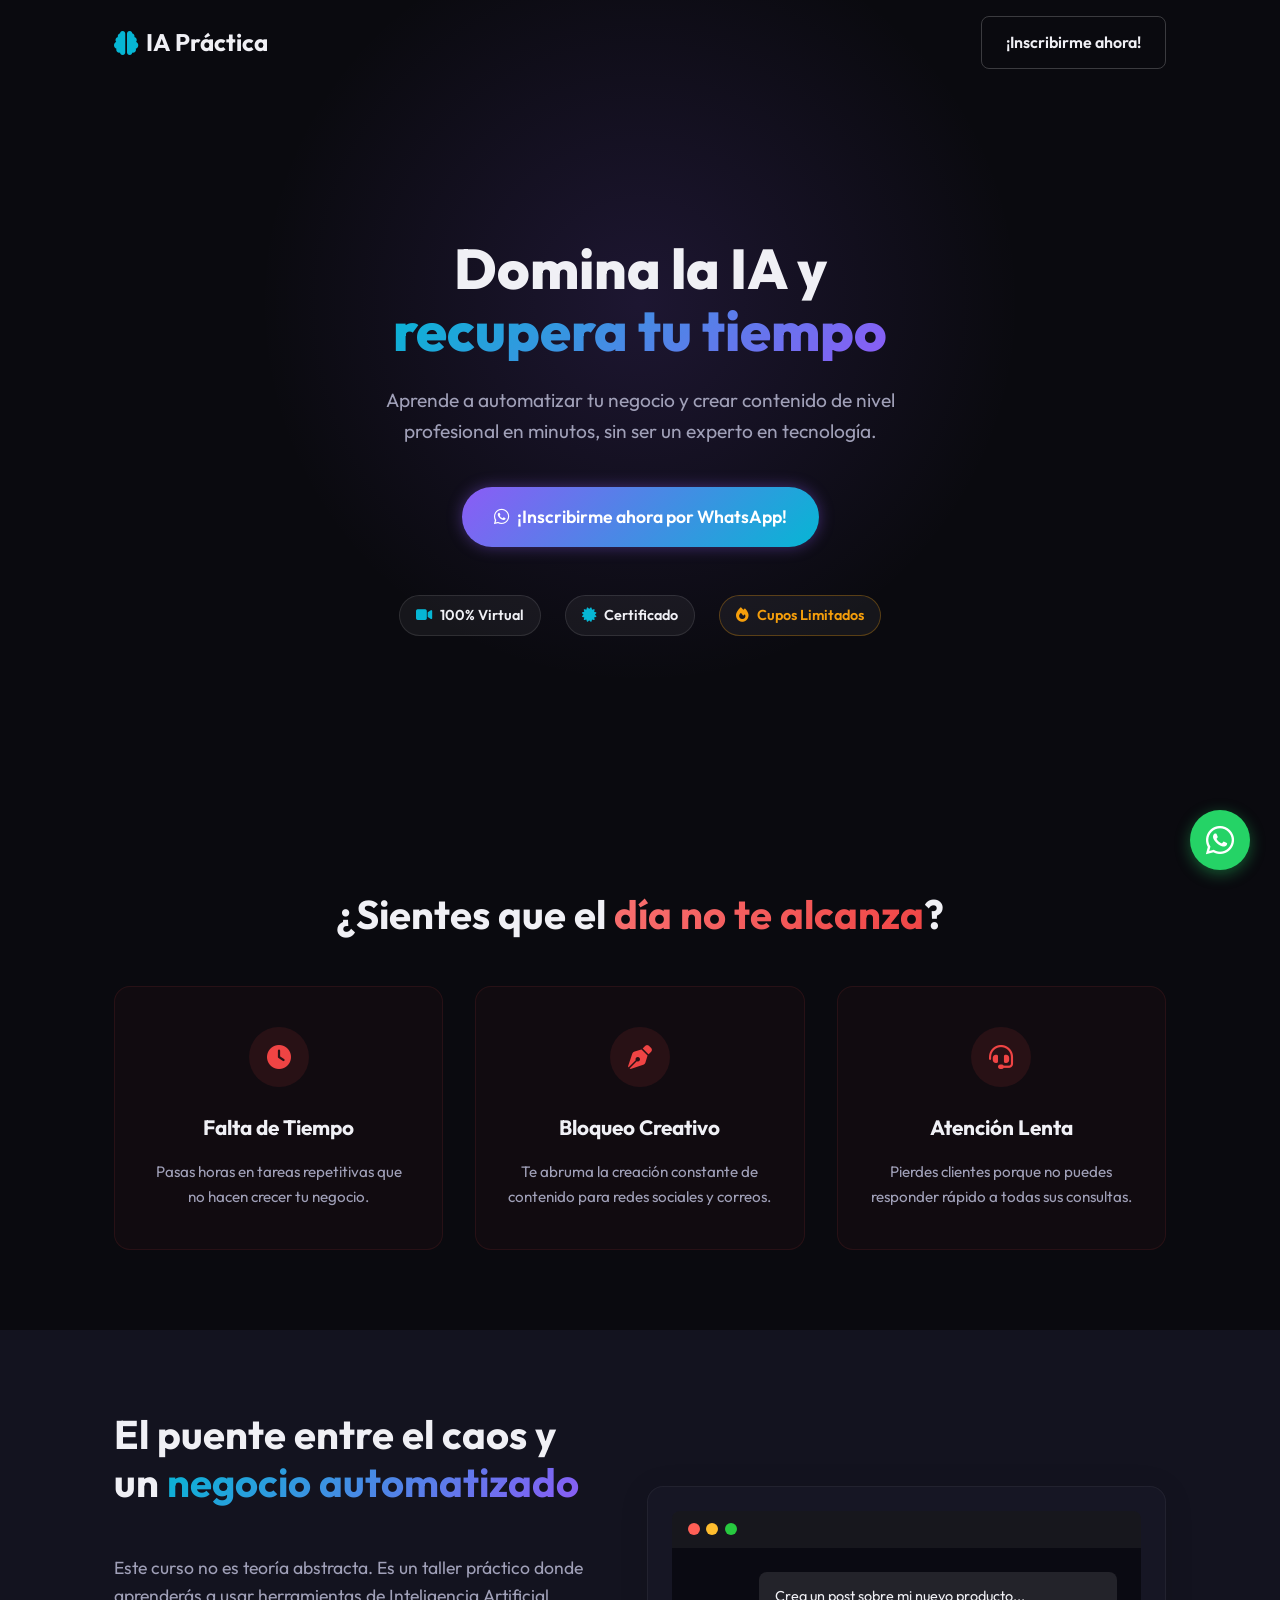
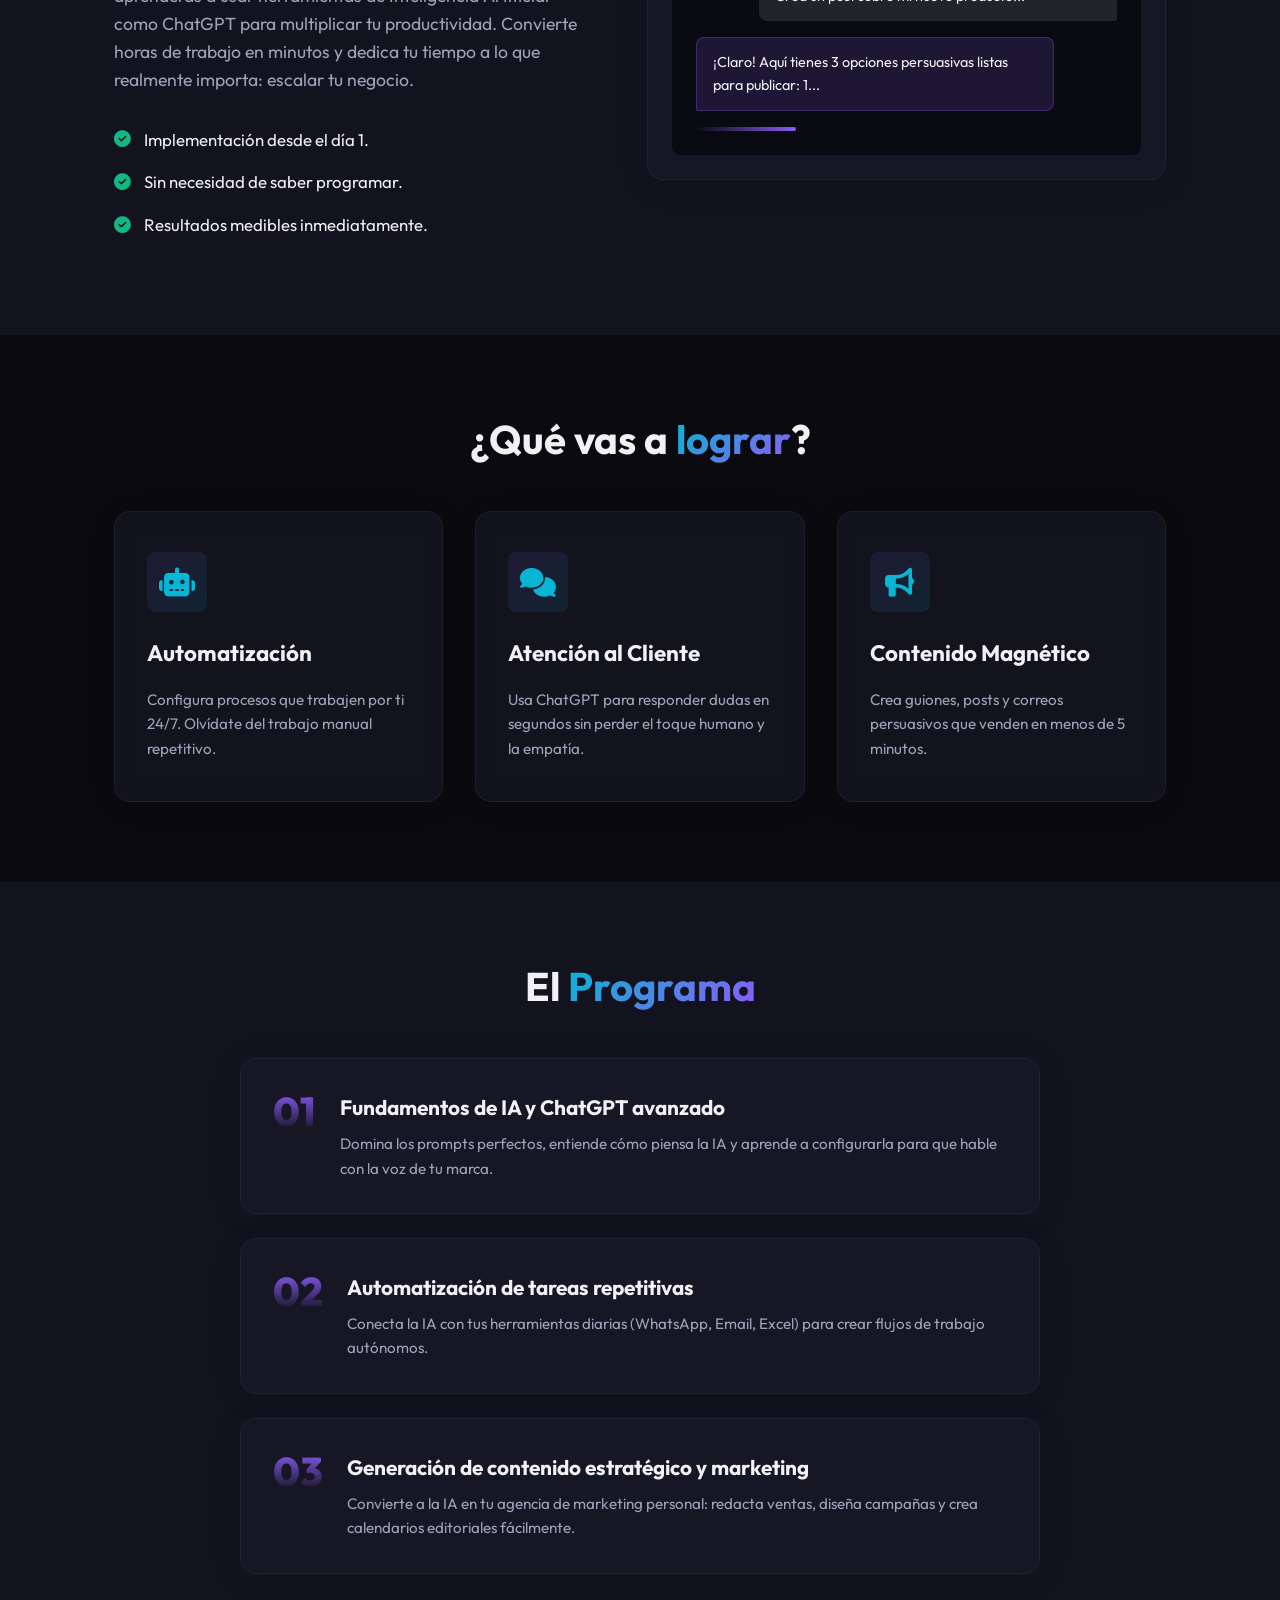
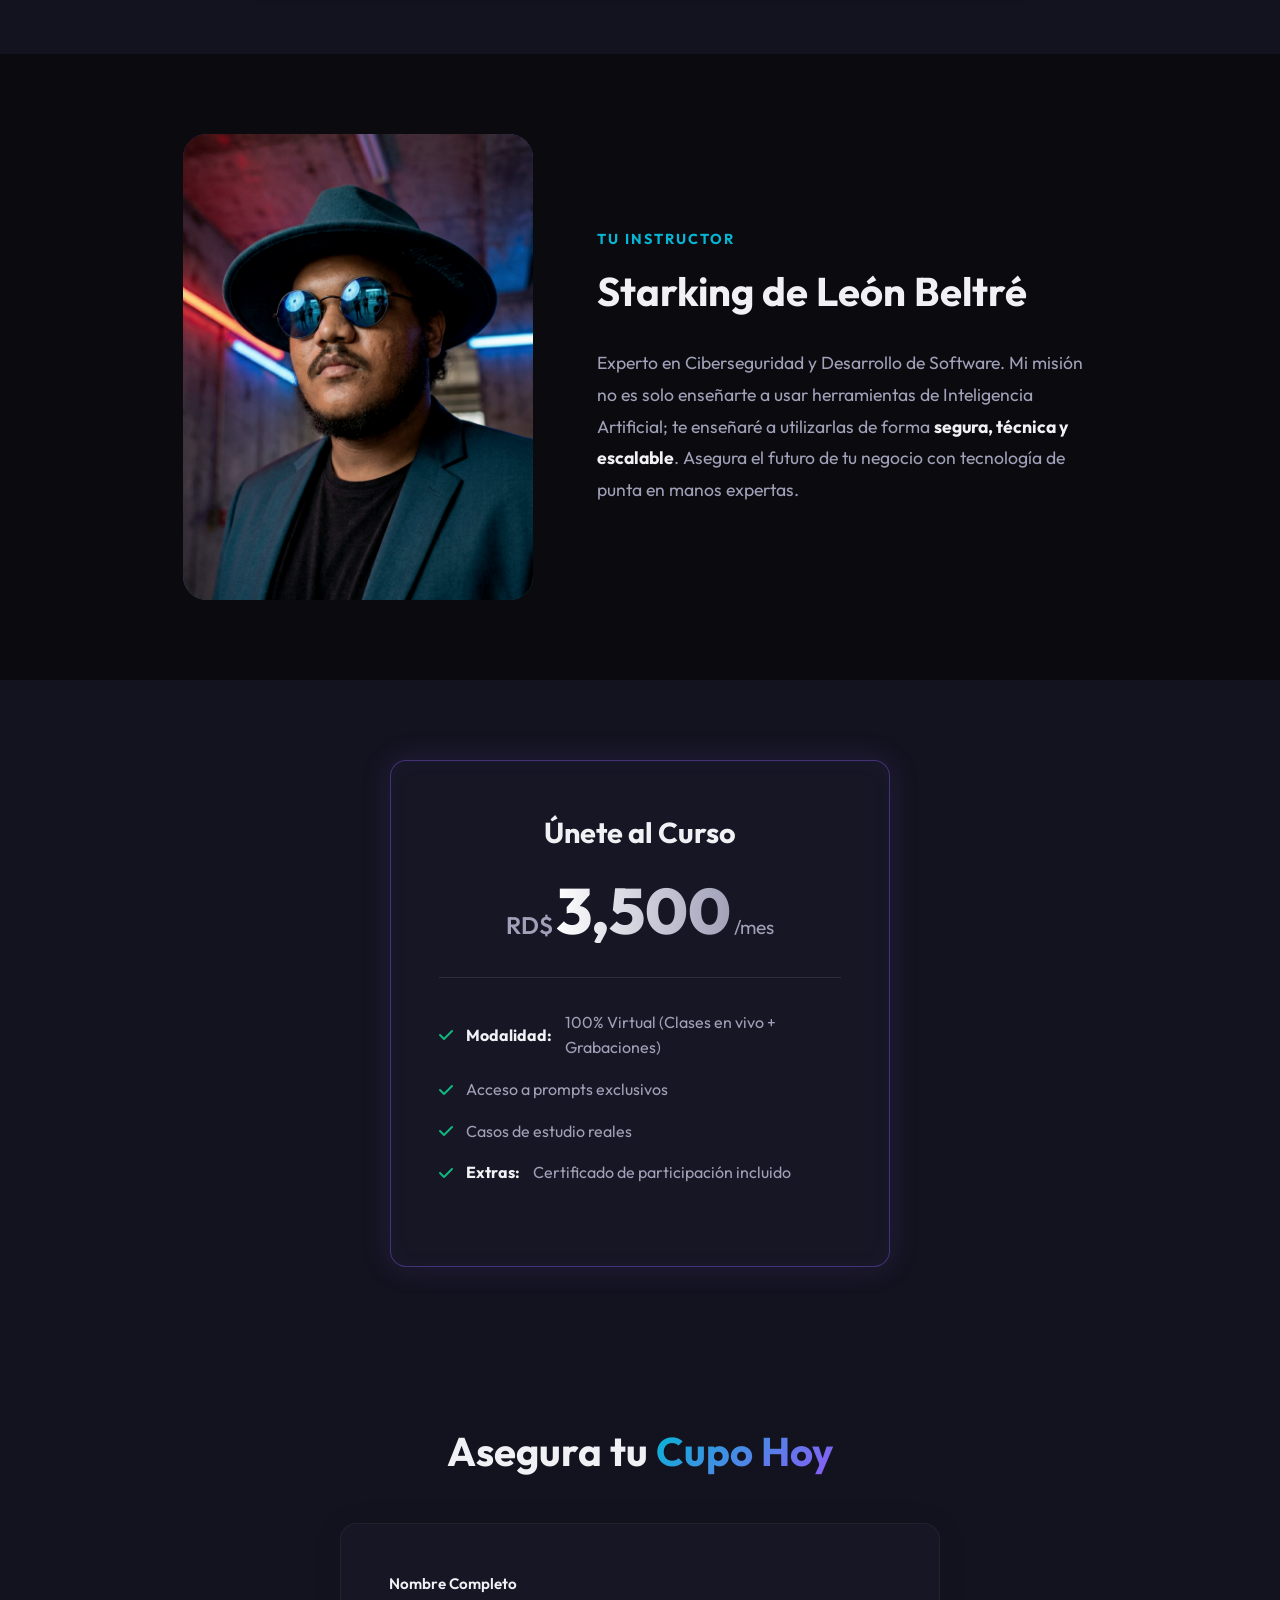
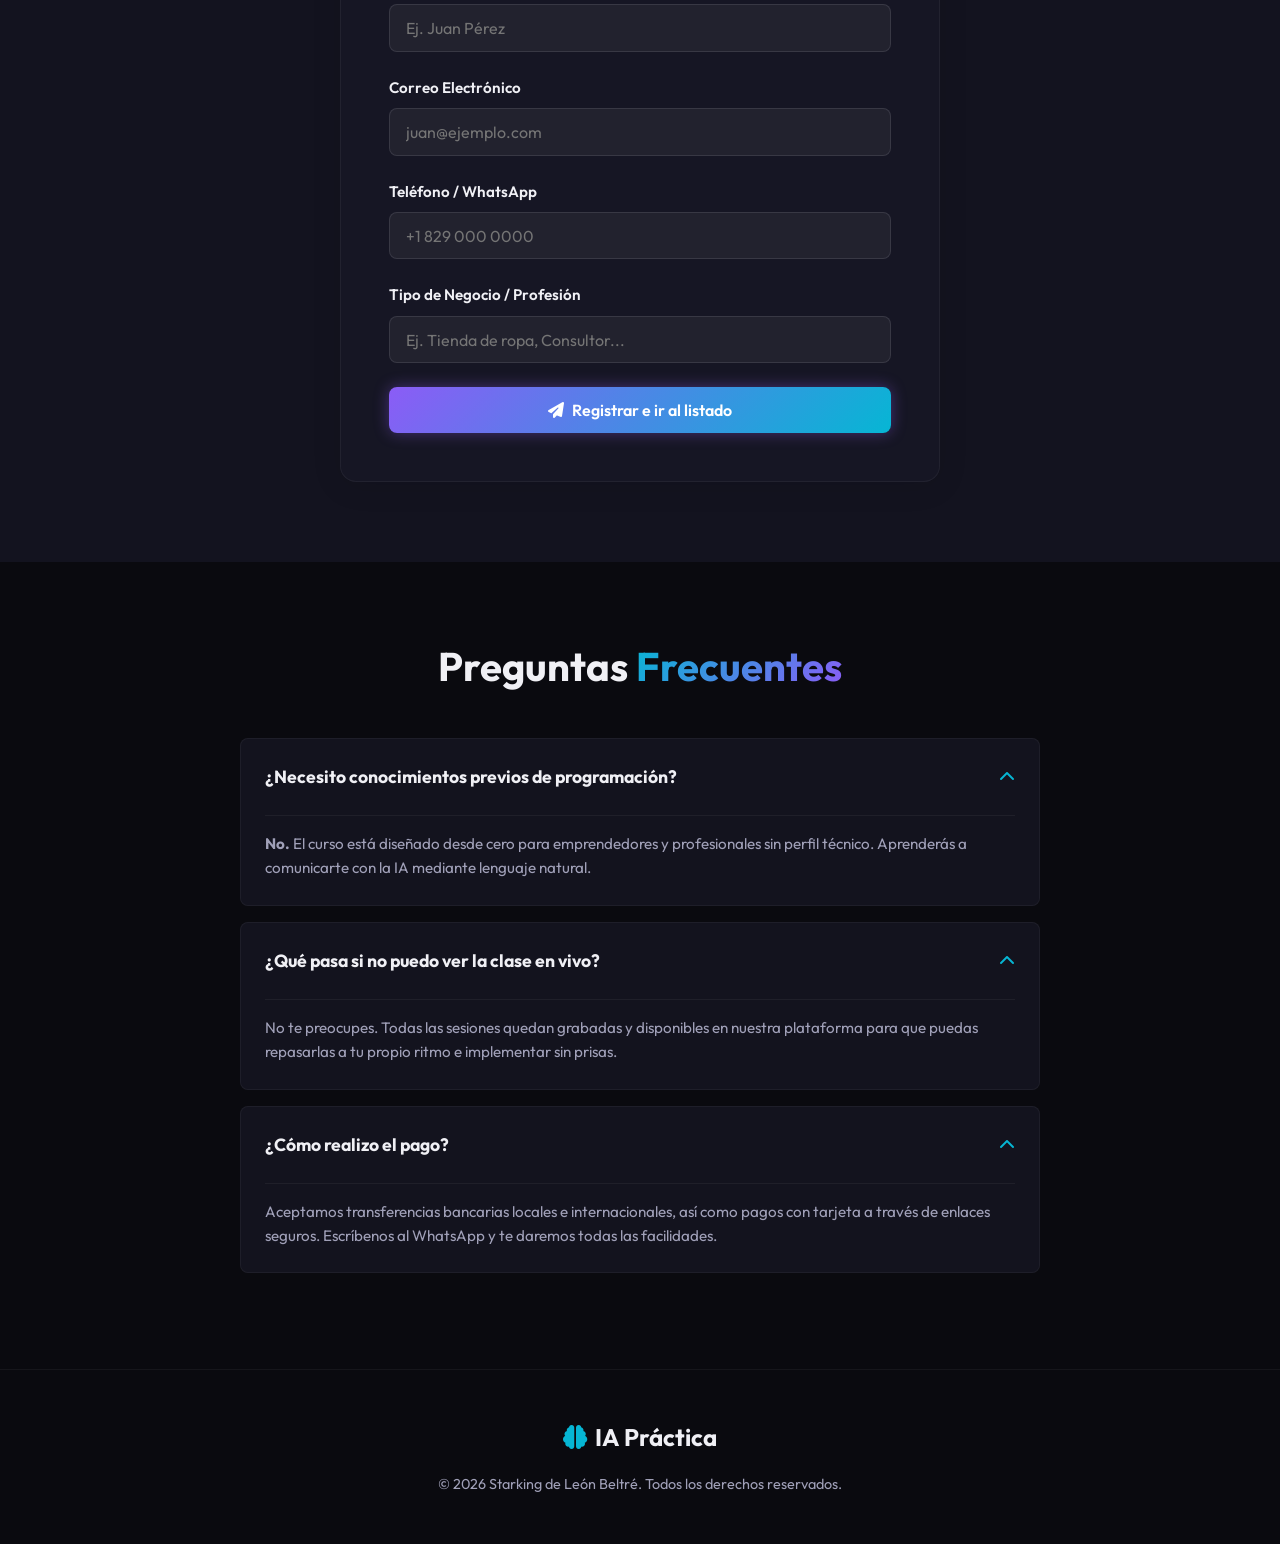
<file: index.html>
<!DOCTYPE html>
<html lang="es">

<head>
    <meta charset="UTF-8">
    <meta name="viewport" content="width=device-width, initial-scale=1.0">
    <title>IA Práctica para Negocios y Productividad</title>
    <meta name="description"
        content="Aprende a automatizar tu negocio y crear contenido de nivel profesional en minutos, sin ser un experto en tecnología.">
    <!-- Google Fonts: Outfit -->
    <link rel="preconnect" href="https://fonts.googleapis.com">
    <link rel="preconnect" href="https://fonts.gstatic.com" crossorigin>
    <link href="https://fonts.googleapis.com/css2?family=Outfit:wght@300;400;600;700;800&display=swap" rel="stylesheet">
    <!-- Font Awesome for Icons -->
    <link rel="stylesheet" href="https://cdnjs.cloudflare.com/ajax/libs/font-awesome/6.4.0/css/all.min.css">
    <!-- Custom CSS -->
    <link rel="stylesheet" href="style.css">
</head>

<body>

    <!-- Navigation -->
    <nav class="navbar">
        <div class="container nav-container">
            <div class="logo">
                <i class="fa-solid fa-brain"></i>
                <span>IA Práctica</span>
            </div>
            <a href="#pricing" class="btn btn-outline">¡Inscribirme ahora!</a>
        </div>
    </nav>

    <!-- Hero Section -->
    <section class="hero" id="home">
        <div class="hero-bg-glow"></div>
        <div class="container hero-container reveal">
            <h1 class="hero-title">
                Domina la IA y <span class="gradient-text">recupera tu tiempo</span>
            </h1>
            <p class="hero-subtitle">
                Aprende a automatizar tu negocio y crear contenido de nivel profesional en minutos, sin ser un experto
                en tecnología.
            </p>
            <div class="hero-cta">
                <a href="https://wa.me/8094909664" target="_blank" class="btn btn-primary btn-large glow-effect">
                    <i class="fa-brands fa-whatsapp"></i> ¡Inscribirme ahora por WhatsApp!
                </a>
            </div>
            <div class="hero-badges">
                <span class="badge"><i class="fa-solid fa-video"></i> 100% Virtual</span>
                <span class="badge"><i class="fa-solid fa-certificate"></i> Certificado</span>
                <span class="badge warning-badge"><i class="fa-solid fa-fire"></i> Cupos Limitados</span>
            </div>
        </div>
    </section>

    <!-- Problem Section -->
    <section class="problem section" id="problem">
        <div class="container">
            <h2 class="section-title reveal">¿Sientes que el <span class="gradient-text-red">día no te alcanza</span>?
            </h2>
            <div class="problem-grid">
                <div class="problem-card reveal">
                    <div class="icon-wrapper error-icon"><i class="fa-solid fa-clock"></i></div>
                    <h3>Falta de Tiempo</h3>
                    <p>Pasas horas en tareas repetitivas que no hacen crecer tu negocio.</p>
                </div>
                <div class="problem-card reveal">
                    <div class="icon-wrapper error-icon"><i class="fa-solid fa-pen-nib"></i></div>
                    <h3>Bloqueo Creativo</h3>
                    <p>Te abruma la creación constante de contenido para redes sociales y correos.</p>
                </div>
                <div class="problem-card reveal">
                    <div class="icon-wrapper error-icon"><i class="fa-solid fa-headset"></i></div>
                    <h3>Atención Lenta</h3>
                    <p>Pierdes clientes porque no puedes responder rápido a todas sus consultas.</p>
                </div>
            </div>
        </div>
    </section>

    <!-- Solution Section -->
    <section class="solution section bg-alt" id="solution">
        <div class="container solution-container reveal">
            <div class="solution-text">
                <h2 class="section-title text-left">El puente entre el caos y un <span class="gradient-text">negocio
                        automatizado</span></h2>
                <p class="solution-desc">
                    Este curso no es teoría abstracta. Es un taller práctico donde aprenderás a usar herramientas de
                    Inteligencia Artificial como ChatGPT para multiplicar tu productividad. Convierte horas de trabajo
                    en minutos y dedica tu tiempo a lo que realmente importa: escalar tu negocio.
                </p>
                <ul class="solution-list">
                    <li><i class="fa-solid fa-check-circle text-success"></i> Implementación desde el día 1.</li>
                    <li><i class="fa-solid fa-check-circle text-success"></i> Sin necesidad de saber programar.</li>
                    <li><i class="fa-solid fa-check-circle text-success"></i> Resultados medibles inmediatamente.</li>
                </ul>
            </div>
            <div class="solution-image-placeholder glass-panel">
                <div class="fake-ui">
                    <div class="ui-header"><span class="dot red"></span><span class="dot yellow"></span><span
                            class="dot green"></span></div>
                    <div class="ui-body">
                        <div class="chat-msg user">Crea un post sobre mi nuevo producto...</div>
                        <div class="chat-msg ai">¡Claro! Aquí tienes 3 opciones persuasivas listas para publicar: 1...
                        </div>
                        <div class="loading-bar"></div>
                    </div>
                </div>
            </div>
        </div>
    </section>

    <!-- Benefits Section -->
    <section class="benefits section" id="benefits">
        <div class="container">
            <h2 class="section-title reveal">¿Qué vas a <span class="gradient-text">lograr</span>?</h2>
            <div class="benefits-grid">
                <div class="benefit-card reveal glass-panel">
                    <div class="benefit-icon"><i class="fa-solid fa-robot"></i></div>
                    <h3>Automatización</h3>
                    <p>Configura procesos que trabajen por ti 24/7. Olvídate del trabajo manual repetitivo.</p>
                </div>
                <div class="benefit-card reveal glass-panel">
                    <div class="benefit-icon"><i class="fa-solid fa-comments"></i></div>
                    <h3>Atención al Cliente</h3>
                    <p>Usa ChatGPT para responder dudas en segundos sin perder el toque humano y la empatía.</p>
                </div>
                <div class="benefit-card reveal glass-panel">
                    <div class="benefit-icon"><i class="fa-solid fa-bullhorn"></i></div>
                    <h3>Contenido Magnético</h3>
                    <p>Crea guiones, posts y correos persuasivos que venden en menos de 5 minutos.</p>
                </div>
            </div>
        </div>
    </section>

    <!-- Modules Section -->
    <section class="modules section bg-alt" id="temario">
        <div class="container">
            <h2 class="section-title reveal">El <span class="gradient-text">Programa</span></h2>
            <div class="modules-list">
                <!-- Module 1 -->
                <div class="module-item reveal glass-panel">
                    <div class="module-number">01</div>
                    <div class="module-content">
                        <h3>Fundamentos de IA y ChatGPT avanzado</h3>
                        <p>Domina los prompts perfectos, entiende cómo piensa la IA y aprende a configurarla para que
                            hable con la voz de tu marca.</p>
                    </div>
                </div>
                <!-- Module 2 -->
                <div class="module-item reveal glass-panel">
                    <div class="module-number">02</div>
                    <div class="module-content">
                        <h3>Automatización de tareas repetitivas</h3>
                        <p>Conecta la IA con tus herramientas diarias (WhatsApp, Email, Excel) para crear flujos de
                            trabajo autónomos.</p>
                    </div>
                </div>
                <!-- Module 3 -->
                <div class="module-item reveal glass-panel">
                    <div class="module-number">03</div>
                    <div class="module-content">
                        <h3>Generación de contenido estratégico y marketing</h3>
                        <p>Convierte a la IA en tu agencia de marketing personal: redacta ventas, diseña campañas y crea
                            calendarios editoriales fácilmente.</p>
                    </div>
                </div>
            </div>
        </div>
    </section>

    <!-- Instructor Section -->
    <section class="instructor section" id="instructor">
        <div class="container instructor-container reveal">
            <div class="instructor-image">
                <div class="img-wrapper glow-border">
                    <img src="assets/profile.png" alt="Starking de León Beltré">
                </div>
            </div>
            <div class="instructor-info">
                <h3 class="instructor-role">Tu instructor</h3>
                <h2 class="instructor-name">Starking de León Beltré</h2>
                <p class="instructor-bio">
                    Experto en Ciberseguridad y Desarrollo de Software. Mi misión no es solo enseñarte a usar
                    herramientas de Inteligencia Artificial; te enseñaré a utilizarlas de forma <strong>segura, técnica
                        y escalable</strong>. Asegura el futuro de tu negocio con tecnología de punta en manos expertas.
                </p>
            </div>
        </div>
    </section>

    <!-- Pricing Section -->
    <section class="pricing section bg-alt" id="pricing">
        <div class="container">
            <div class="pricing-card reveal glass-panel glow-border-intense">
                <div class="pricing-header">
                    <h2>Únete al Curso</h2>
                    <div class="price-tag">
                        <span class="currency">RD$</span>
                        <span class="amount">3,500</span>
                        <span class="period">/mes</span>
                    </div>
                </div>
                <div class="pricing-features">
                    <ul>
                        <li><i class="fa-solid fa-check text-success"></i> <strong>Modalidad:</strong> 100% Virtual
                            (Clases en vivo + Grabaciones)</li>
                        <li><i class="fa-solid fa-check text-success"></i> Acceso a prompts exclusivos</li>
                        <li><i class="fa-solid fa-check text-success"></i> Casos de estudio reales</li>
                        <li><i class="fa-solid fa-check text-success"></i> <strong>Extras:</strong> Certificado de
                            participación incluido</li>
                    </ul>
                </div>
            </div>
        </div>
    </section>

    <!-- Registration Section -->
    <section class="registration section bg-alt" id="registro">
        <div class="container reveal">
            <h2 class="section-title">Asegura tu <span class="gradient-text">Cupo Hoy</span></h2>
            <div class="registration-container glass-panel">
                <form id="registration-form" class="registration-form">
                    <div class="form-group">
                        <label for="full-name">Nombre Completo</label>
                        <input type="text" id="full-name" name="full_name" placeholder="Ej. Juan Pérez" required>
                    </div>
                    <div class="form-group">
                        <label for="email">Correo Electrónico</label>
                        <input type="email" id="email" name="email" placeholder="juan@ejemplo.com" required>
                    </div>
                    <div class="form-group">
                        <label for="phone">Teléfono / WhatsApp</label>
                        <input type="tel" id="phone" name="phone" placeholder="+1 829 000 0000" required>
                    </div>
                    <div class="form-group">
                        <label for="business-type">Tipo de Negocio / Profesión</label>
                        <input type="text" id="business-type" name="business_type"
                            placeholder="Ej. Tienda de ropa, Consultor..." required>
                    </div>
                    <button type="submit" class="btn btn-primary btn-full glow-effect">
                        <i class="fa-solid fa-paper-plane"></i> Registrar e ir al listado
                    </button>
                </form>
            </div>
        </div>
    </section>

    <!-- FAQ Section -->
    <section class="faq section" id="faq">
        <div class="container">
            <h2 class="section-title reveal">Preguntas <span class="gradient-text">Frecuentes</span></h2>
            <div class="faq-accordion">
                <!-- FAQ 1 -->
                <div class="faq-item reveal">
                    <div class="faq-question">
                        <h3>¿Necesito conocimientos previos de programación?</h3>
                        <i class="fa-solid fa-chevron-down"></i>
                    </div>
                    <div class="faq-answer">
                        <p><strong>No.</strong> El curso está diseñado desde cero para emprendedores y profesionales sin
                            perfil técnico. Aprenderás a comunicarte con la IA mediante lenguaje natural.</p>
                    </div>
                </div>
                <!-- FAQ 2 -->
                <div class="faq-item reveal">
                    <div class="faq-question">
                        <h3>¿Qué pasa si no puedo ver la clase en vivo?</h3>
                        <i class="fa-solid fa-chevron-down"></i>
                    </div>
                    <div class="faq-answer">
                        <p>No te preocupes. Todas las sesiones quedan grabadas y disponibles en nuestra plataforma para
                            que puedas repasarlas a tu propio ritmo e implementar sin prisas.</p>
                    </div>
                </div>
                <!-- FAQ 3 -->
                <div class="faq-item reveal">
                    <div class="faq-question">
                        <h3>¿Cómo realizo el pago?</h3>
                        <i class="fa-solid fa-chevron-down"></i>
                    </div>
                    <div class="faq-answer">
                        <p>Aceptamos transferencias bancarias locales e internacionales, así como pagos con tarjeta a
                            través de enlaces seguros. Escríbenos al WhatsApp y te daremos todas las facilidades.</p>
                    </div>
                </div>
            </div>
        </div>
    </section>

    <!-- Footer -->
    <footer class="footer">
        <div class="container footer-container">
            <div class="logo">
                <i class="fa-solid fa-brain"></i>
                <span>IA Práctica</span>
            </div>
            <p>&copy; 2026 Starking de León Beltré. Todos los derechos reservados.</p>
        </div>
    </footer>

    <!-- Floating WhatsApp Button -->
    <a href="https://wa.me/8094909664" class="floating-wa pulse-animation" target="_blank"
        aria-label="Chat on WhatsApp">
        <i class="fa-brands fa-whatsapp"></i>
    </a>

    <!-- Scripts -->
    <script src="script.js"></script>
</body>

</html>
</file>
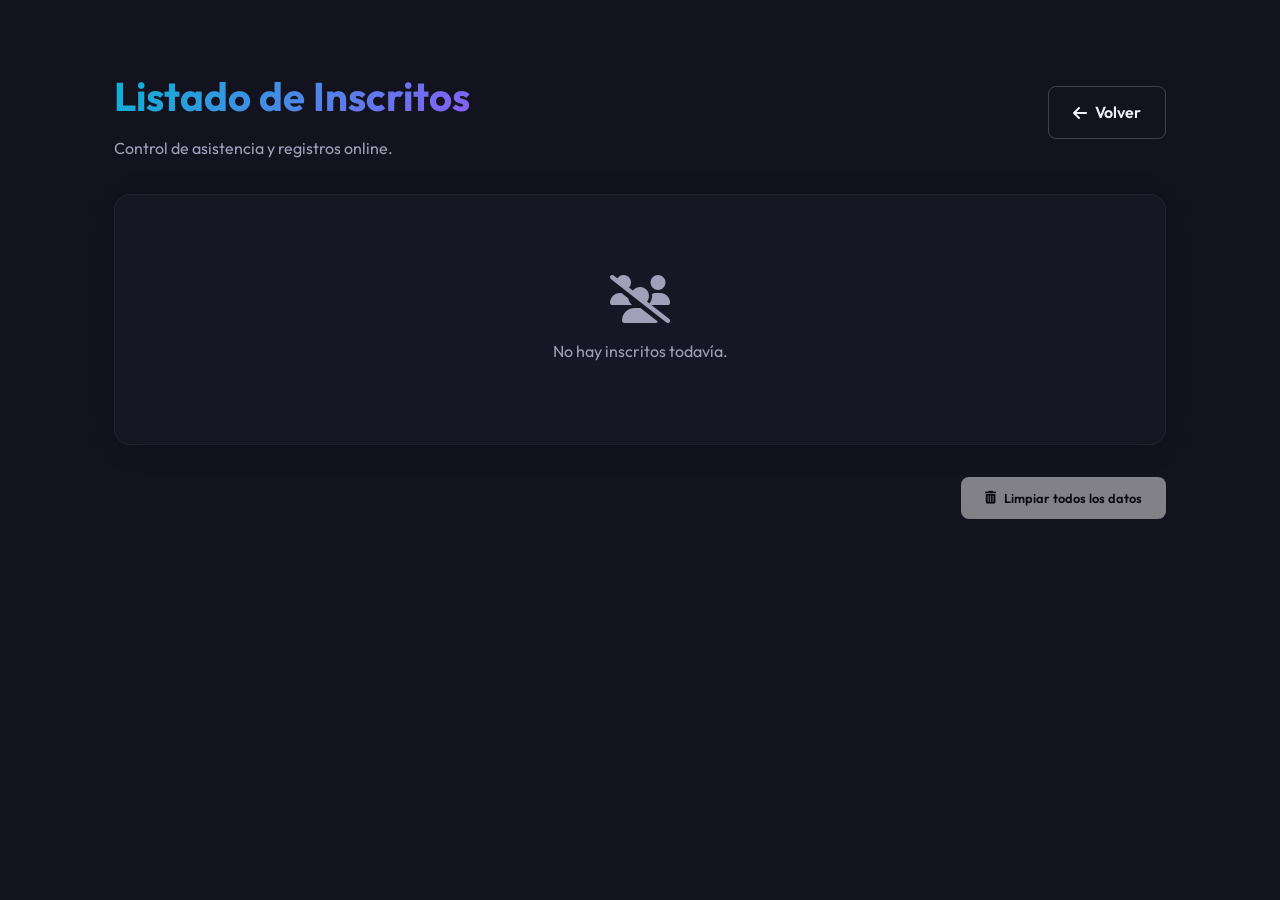
<file: enrollees.html>
<!DOCTYPE html>
<html lang="es">

<head>
    <meta charset="UTF-8">
    <meta name="viewport" content="width=device-width, initial-scale=1.0">
    <title>Listado de Inscritos - IA Práctica</title>
    <link href="https://fonts.googleapis.com/css2?family=Outfit:wght@300;400;600;700&display=swap" rel="stylesheet">
    <link rel="stylesheet" href="https://cdnjs.cloudflare.com/ajax/libs/font-awesome/6.4.0/css/all.min.css">
    <link rel="stylesheet" href="style.css">
    <style>
        .enrollees-page {
            padding: 4rem 0;
            min-height: 100vh;
        }

        .table-container {
            margin-top: 2rem;
            overflow-x: auto;
        }

        table {
            width: 100%;
            border-collapse: collapse;
            margin-top: 1rem;
            color: var(--text-primary);
        }

        th,
        td {
            text-align: left;
            padding: 1.2rem 1rem;
            border-bottom: 1px solid rgba(255, 255, 255, 0.05);
        }

        th {
            background: rgba(139, 92, 246, 0.1);
            color: var(--accent-secondary);
            font-weight: 700;
            text-transform: uppercase;
            font-size: 0.8rem;
            letter-spacing: 1px;
        }

        tr:hover {
            background: rgba(255, 255, 255, 0.02);
        }

        .empty-state {
            text-align: center;
            padding: 4rem;
            color: var(--text-secondary);
        }

        .btn-clear {
            margin-top: 2rem;
            opacity: 0.5;
            font-size: 0.8rem;
        }

        .btn-clear:hover {
            opacity: 1;
            color: var(--error);
        }
    </style>
</head>

<body class="bg-alt">
    <div class="enrollees-page">
        <div class="container">
            <header style="display: flex; justify-content: space-between; align-items: center;">
                <div>
                    <h1 class="gradient-text" style="font-size: 2.5rem; margin-bottom: 0.5rem;">Listado de Inscritos
                    </h1>
                    <p style="color: var(--text-secondary);">Control de asistencia y registros online.</p>
                </div>
                <a href="index.html" class="btn btn-outline"><i class="fa-solid fa-arrow-left"></i> Volver</a>
            </header>

            <div class="table-container glass-panel" style="padding: 1rem;">
                <table id="enrollees-table">
                    <thead>
                        <tr>
                            <th>Nombre</th>
                            <th>Email</th>
                            <th>WhatsApp</th>
                            <th>Negocio</th>
                            <th>Fecha</th>
                        </tr>
                    </thead>
                    <tbody id="enrollees-body">
                        <!-- Data will be injected here -->
                    </tbody>
                </table>
                <div id="empty-msg" class="empty-state" style="display: none;">
                    <i class="fa-solid fa-users-slash" style="font-size: 3rem; margin-bottom: 1rem;"></i>
                    <p>No hay inscritos todavía.</p>
                </div>
            </div>

            <div style="text-align: right;">
                <button id="clear-btn" class="btn btn-clear"><i class="fa-solid fa-trash-can"></i> Limpiar todos los
                    datos</button>
            </div>
        </div>
    </div>

    <script>
        function loadEnrollees() {
            const list = JSON.parse(localStorage.getItem('enrollees') || '[]');
            const body = document.getElementById('enrollees-body');
            const emptyMsg = document.getElementById('empty-msg');
            const table = document.getElementById('enrollees-table');

            body.innerHTML = '';

            if (list.length === 0) {
                emptyMsg.style.display = 'block';
                table.style.display = 'none';
            } else {
                emptyMsg.style.display = 'none';
                table.style.display = 'table';

                list.reverse().forEach(user => {
                    const row = document.createElement('tr');
                    row.innerHTML = `
                        <td style="font-weight: 600;">${user.name}</td>
                        <td>${user.email}</td>
                        <td><a href="https://wa.me/${user.phone.replace(/\D/g, '')}" target="_blank" style="color: #25D366;"><i class="fa-brands fa-whatsapp"></i> ${user.phone}</a></td>
                        <td>${user.business}</td>
                        <td style="color: var(--text-secondary); font-size: 0.85rem;">${user.date}</td>
                    `;
                    body.appendChild(row);
                });
            }
        }

        document.getElementById('clear-btn').addEventListener('click', () => {
            if (confirm('¿Seguro que quieres borrar a todos los inscritos?')) {
                localStorage.removeItem('enrollees');
                loadEnrollees();
            }
        });

        // Load on start
        loadEnrollees();

        // Listen for storage changes from other tabs
        window.addEventListener('storage', loadEnrollees);
    </script>
</body>

</html>
</file>
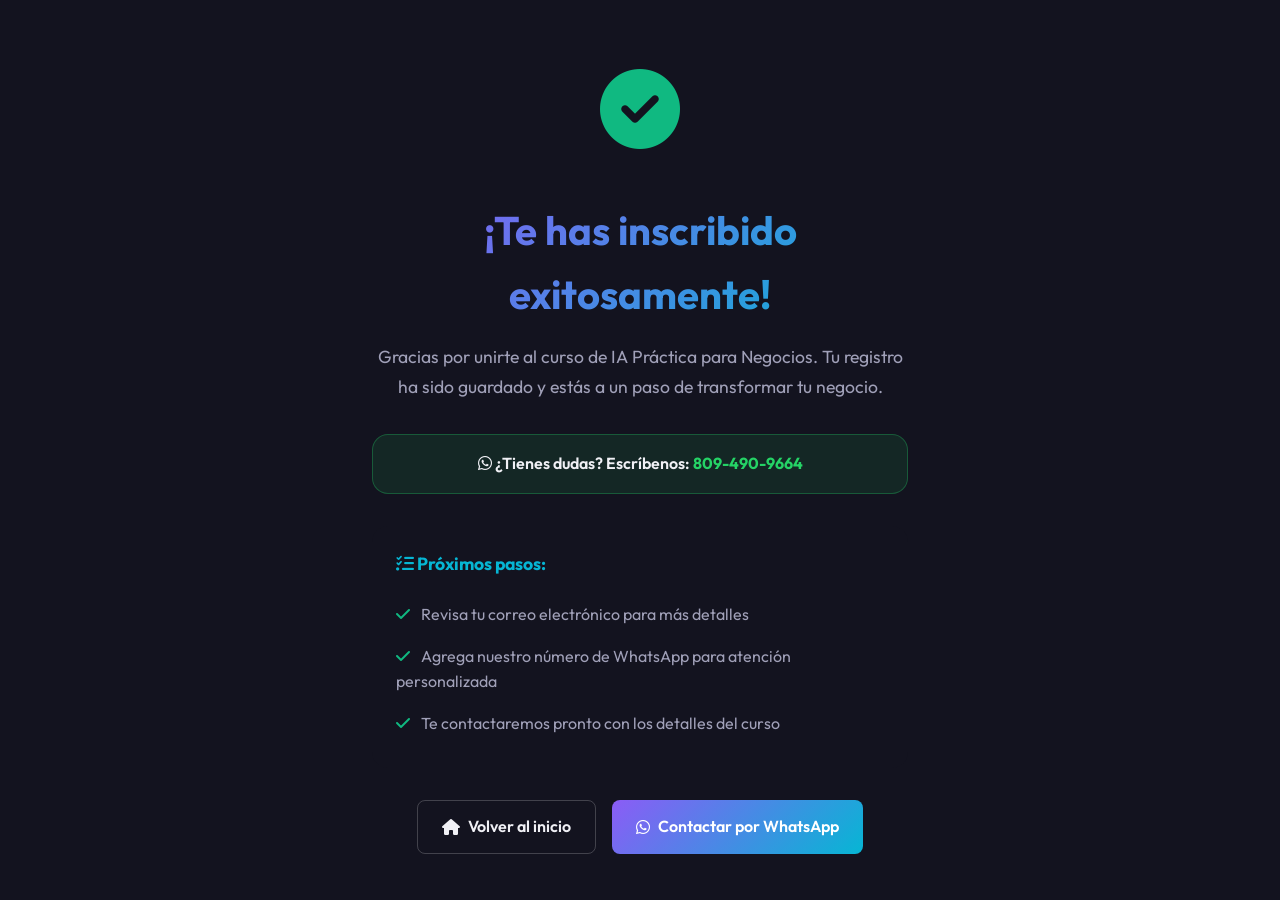
<file: gracias.html>
<!DOCTYPE html>
<html lang="es">

<head>
    <meta charset="UTF-8">
    <meta name="viewport" content="width=device-width, initial-scale=1.0">
    <title>¡Inscripción Exitosa! - IA Práctica</title>
    <link href="https://fonts.googleapis.com/css2?family=Outfit:wght@300;400;600;700&display=swap" rel="stylesheet">
    <link rel="stylesheet" href="https://cdnjs.cloudflare.com/ajax/libs/font-awesome/6.4.0/css/all.min.css">
    <link rel="stylesheet" href="style.css">
    <style>
        body {
            min-height: 100vh;
            display: flex;
            align-items: center;
            justify-content: center;
        }

        .thanks-container {
            text-align: center;
            padding: 2rem;
            max-width: 600px;
        }

        .success-icon {
            font-size: 5rem;
            color: var(--success);
            margin-bottom: 1.5rem;
            animation: scaleIn 0.5s ease;
        }

        @keyframes scaleIn {
            from { transform: scale(0); opacity: 0; }
            to { transform: scale(1); opacity: 1; }
        }

        .thanks-title {
            font-size: 2.5rem;
            font-weight: 700;
            margin-bottom: 1rem;
            background: linear-gradient(135deg, var(--accent-primary), var(--accent-secondary));
            -webkit-background-clip: text;
            -webkit-text-fill-color: transparent;
            background-clip: text;
        }

        .thanks-subtitle {
            color: var(--text-secondary);
            font-size: 1.1rem;
            margin-bottom: 2rem;
            line-height: 1.7;
        }

        .next-steps {
            background: var(--bg-secondary);
            border-radius: var(--border-radius-md);
            padding: 1.5rem;
            margin-bottom: 2rem;
            text-align: left;
        }

        .next-steps h3 {
            color: var(--accent-secondary);
            margin-bottom: 1rem;
            font-size: 1.1rem;
        }

        .next-steps ul {
            list-style: none;
        }

        .next-steps li {
            padding: 0.5rem 0;
            color: var(--text-secondary);
        }

        .next-steps li i {
            color: var(--success);
            margin-right: 0.5rem;
        }

        .whatsapp-info {
            background: rgba(37, 211, 102, 0.1);
            border: 1px solid rgba(37, 211, 102, 0.3);
            border-radius: var(--border-radius-md);
            padding: 1rem;
            margin-bottom: 2rem;
        }

        .whatsapp-info p {
            color: var(--text-primary);
            font-weight: 600;
        }

        .whatsapp-info a {
            color: #25D366;
            font-weight: 700;
        }

        .thanks-actions {
            display: flex;
            gap: 1rem;
            justify-content: center;
            flex-wrap: wrap;
        }
    </style>
</head>

<body class="bg-alt">
    <div class="thanks-container">
        <div class="success-icon">
            <i class="fa-solid fa-circle-check"></i>
        </div>
        
        <h1 class="thanks-title">¡Te has inscribido exitosamente!</h1>
        
        <p class="thanks-subtitle">
            Gracias por unirte al curso de IA Práctica para Negocios. 
            Tu registro ha sido guardado y estás a un paso de transformar tu negocio.
        </p>

        <div class="whatsapp-info">
            <p><i class="fa-brands fa-whatsapp"></i> ¿Tienes dudas? Escríbenos: 
                <a href="https://wa.me/8094909664" target="_blank">809-490-9664</a>
            </p>
        </div>

        <div class="next-steps">
            <h3><i class="fa-solid fa-list-check"></i> Próximos pasos:</h3>
            <ul>
                <li><i class="fa-solid fa-check"></i> Revisa tu correo electrónico para más detalles</li>
                <li><i class="fa-solid fa-check"></i> Agrega nuestro número de WhatsApp para atención personalizada</li>
                <li><i class="fa-solid fa-check"></i> Te contactaremos pronto con los detalles del curso</li>
            </ul>
        </div>

        <div class="thanks-actions">
            <a href="index.html" class="btn btn-outline">
                <i class="fa-solid fa-house"></i> Volver al inicio
            </a>
            <a href="https://wa.me/8094909664" target="_blank" class="btn btn-primary">
                <i class="fa-brands fa-whatsapp"></i> Contactar por WhatsApp
            </a>
        </div>
    </div>
</body>

</html>
</file>
<file: style.css>
/* =========================================
   CSS Variables & Theme Setup
========================================= */
:root {
    /* Color Palette - Premium Dark Theme */
    --bg-main: #0a0a0f;
    --bg-secondary: #13131f;
    --bg-tertiary: rgba(25, 25, 40, 0.6);

    --text-primary: #f0f0f5;
    --text-secondary: #a0a0b8;

    --accent-primary: #8b5cf6;
    /* Vibrant Purple */
    --accent-secondary: #06b6d4;
    /* Vibrant Cyan */
    --accent-glow: rgba(139, 92, 246, 0.4);

    --success: #10b981;
    --warning: #f59e0b;
    --error: #ef4444;

    /* WhatsApp Green */
    --wa-color: #25D366;

    /* Typography */
    --font-main: 'Outfit', sans-serif;

    /* Spacing & Layout */
    --container-width: 1100px;
    --section-padding: 5rem 0;

    /* Effects */
    --border-radius-sm: 8px;
    --border-radius-md: 16px;
    --border-radius-lg: 24px;
    --transition-fast: 0.2s ease;
    --transition-normal: 0.3s ease;
}

/* =========================================
   Resets & Base Styles
========================================= */
* {
    margin: 0;
    padding: 0;
    box-sizing: border-box;
}

html {
    scroll-behavior: smooth;
    font-size: 16px;
}

body {
    font-family: var(--font-main);
    background-color: var(--bg-main);
    color: var(--text-primary);
    line-height: 1.6;
    overflow-x: hidden;
}

a {
    text-decoration: none;
    color: inherit;
    transition: var(--transition-normal);
}

ul {
    list-style: none;
}

img {
    max-width: 100%;
    height: auto;
    display: block;
}

/* =========================================
   Utility Classes
========================================= */
.container {
    max-width: var(--container-width);
    margin: 0 auto;
    padding: 0 1.5rem;
}

.section {
    padding: var(--section-padding);
}

.bg-alt {
    background-color: var(--bg-secondary);
}

.section-title {
    font-size: 2.5rem;
    font-weight: 700;
    text-align: center;
    margin-bottom: 3rem;
    line-height: 1.2;
}

.text-left {
    text-align: left;
}

.gradient-text {
    background: linear-gradient(135deg, var(--accent-secondary), var(--accent-primary));
    -webkit-background-clip: text;
    -webkit-text-fill-color: transparent;
    display: inline-block;
}

.gradient-text-red {
    background: linear-gradient(135deg, #f87171, #ef4444);
    -webkit-background-clip: text;
    -webkit-text-fill-color: transparent;
    display: inline-block;
}

.text-success {
    color: var(--success);
}

/* Glassmorphism Panel */
.glass-panel {
    background: var(--bg-tertiary);
    backdrop-filter: blur(12px);
    -webkit-backdrop-filter: blur(12px);
    border: 1px solid rgba(255, 255, 255, 0.05);
    border-radius: var(--border-radius-md);
    box-shadow: 0 4px 30px rgba(0, 0, 0, 0.1);
}

/* Buttons */
.btn {
    display: inline-flex;
    align-items: center;
    justify-content: center;
    gap: 0.5rem;
    padding: 0.8rem 1.5rem;
    border-radius: var(--border-radius-sm);
    font-weight: 600;
    cursor: pointer;
    font-family: var(--font-main);
    border: none;
    font-size: 1rem;
}

.btn-primary {
    background: linear-gradient(135deg, var(--accent-primary), var(--accent-secondary));
    color: white;
}

.btn-primary:hover {
    transform: translateY(-2px);
    box-shadow: 0 10px 20px var(--accent-glow);
}

.btn-outline {
    background: transparent;
    border: 1px solid rgba(255, 255, 255, 0.2);
    color: var(--text-primary);
}

.btn-outline:hover {
    border-color: var(--accent-primary);
    background: rgba(139, 92, 246, 0.1);
}

.btn-large {
    padding: 1rem 2rem;
    font-size: 1.1rem;
    border-radius: 50px;
}

.btn-full {
    width: 100%;
}

.glow-effect {
    box-shadow: 0 0 15px var(--accent-glow);
    animation: glowPulse 3s infinite alternate;
}

/* =========================================
   Navigation
========================================= */
.navbar {
    position: fixed;
    top: 0;
    left: 0;
    width: 100%;
    z-index: 1000;
    padding: 1rem 0;
    transition: background-color var(--transition-fast), backdrop-filter var(--transition-fast);
}

.navbar.scrolled {
    background-color: rgba(10, 10, 15, 0.85);
    backdrop-filter: blur(10px);
    border-bottom: 1px solid rgba(255, 255, 255, 0.05);
}

.nav-container {
    display: flex;
    justify-content: space-between;
    align-items: center;
}

.logo {
    display: flex;
    align-items: center;
    gap: 0.5rem;
    font-size: 1.5rem;
    font-weight: 700;
    color: var(--text-primary);
}

.logo i {
    color: var(--accent-secondary);
}

/* =========================================
   Hero Section
========================================= */
.hero {
    position: relative;
    padding: 10rem 0 6rem;
    min-height: 90vh;
    display: flex;
    align-items: center;
    text-align: center;
    overflow: hidden;
}

.hero-bg-glow {
    position: absolute;
    top: -10%;
    left: 50%;
    transform: translateX(-50%);
    width: 60vw;
    height: 60vw;
    background: radial-gradient(circle, rgba(139, 92, 246, 0.15) 0%, rgba(10, 10, 15, 0) 70%);
    border-radius: 50%;
    z-index: 0;
    pointer-events: none;
}

.hero-container {
    position: relative;
    z-index: 1;
    max-width: 800px;
}

.hero-title {
    font-size: 3.5rem;
    line-height: 1.1;
    margin-bottom: 1.5rem;
    font-weight: 800;
}

.hero-subtitle {
    font-size: 1.2rem;
    color: var(--text-secondary);
    margin-bottom: 2.5rem;
    max-width: 600px;
    margin-left: auto;
    margin-right: auto;
}

.hero-badges {
    margin-top: 3rem;
    display: flex;
    justify-content: center;
    gap: 1.5rem;
    flex-wrap: wrap;
}

.badge {
    display: inline-flex;
    align-items: center;
    gap: 0.5rem;
    background: rgba(255, 255, 255, 0.05);
    padding: 0.5rem 1rem;
    border-radius: 50px;
    font-size: 0.9rem;
    font-weight: 600;
    border: 1px solid rgba(255, 255, 255, 0.1);
}

.badge i {
    color: var(--accent-secondary);
}

.warning-badge {
    border-color: rgba(245, 158, 11, 0.3);
    color: var(--warning);
}

.warning-badge i {
    color: var(--warning);
}

/* =========================================
   Problem Section
========================================= */
.problem-grid {
    display: grid;
    grid-template-columns: repeat(auto-fit, minmax(280px, 1fr));
    gap: 2rem;
}

.problem-card {
    background: rgba(239, 68, 68, 0.03);
    border: 1px solid rgba(239, 68, 68, 0.1);
    padding: 2.5rem 2rem;
    border-radius: var(--border-radius-md);
    text-align: center;
    transition: transform var(--transition-normal);
}

.problem-card:hover {
    transform: translateY(-5px);
    background: rgba(239, 68, 68, 0.05);
}

.icon-wrapper.error-icon {
    width: 60px;
    height: 60px;
    background: rgba(239, 68, 68, 0.1);
    color: var(--error);
    border-radius: 50%;
    display: flex;
    align-items: center;
    justify-content: center;
    font-size: 1.5rem;
    margin: 0 auto 1.5rem;
}

.problem-card h3 {
    margin-bottom: 1rem;
    font-size: 1.3rem;
}

.problem-card p {
    color: var(--text-secondary);
    font-size: 0.95rem;
}

/* =========================================
   Solution Section
========================================= */
.solution-container {
    display: flex;
    align-items: center;
    gap: 4rem;
}

.solution-text {
    flex: 1;
}

.solution-desc {
    font-size: 1.1rem;
    color: var(--text-secondary);
    margin-bottom: 2rem;
}

.solution-list li {
    margin-bottom: 1rem;
    display: flex;
    align-items: flex-start;
    gap: 0.8rem;
    font-size: 1.05rem;
}

.solution-list li i {
    margin-top: 0.3rem;
}

.solution-image-placeholder {
    flex: 1;
    padding: 1.5rem;
}

.fake-ui {
    background: rgba(0, 0, 0, 0.5);
    border-radius: var(--border-radius-sm);
    overflow: hidden;
}

.ui-header {
    background: rgba(255, 255, 255, 0.05);
    padding: 0.8rem 1rem;
    display: flex;
    gap: 0.4rem;
}

.dot {
    width: 12px;
    height: 12px;
    border-radius: 50%;
}

.dot.red {
    background: #ff5f56;
}

.dot.yellow {
    background: #ffbd2e;
}

.dot.green {
    background: #27c93f;
}

.ui-body {
    padding: 1.5rem;
    position: relative;
}

.chat-msg {
    padding: 0.8rem 1rem;
    border-radius: var(--border-radius-sm);
    margin-bottom: 1rem;
    font-size: 0.9rem;
    max-width: 85%;
}

.chat-msg.user {
    background: rgba(255, 255, 255, 0.1);
    margin-left: auto;
    border-bottom-right-radius: 2px;
}

.chat-msg.ai {
    background: rgba(139, 92, 246, 0.15);
    border: 1px solid rgba(139, 92, 246, 0.3);
    margin-right: auto;
    border-bottom-left-radius: 2px;
}

.loading-bar {
    height: 4px;
    width: 100px;
    background: linear-gradient(90deg, transparent, var(--accent-primary), transparent);
    background-size: 200% 100%;
    animation: loadingBar 1.5s infinite linear;
    border-radius: 4px;
    margin-top: 1rem;
}

/* =========================================
   Benefits Section
========================================= */
.benefits-grid {
    display: grid;
    grid-template-columns: repeat(auto-fit, minmax(300px, 1fr));
    gap: 2rem;
}

.benefit-card {
    padding: 2.5rem 2rem;
    transition: transform var(--transition-normal), border-color var(--transition-normal);
}

.benefit-card:hover {
    transform: translateY(-8px);
    border-color: rgba(139, 92, 246, 0.5);
}

.benefit-icon {
    width: 60px;
    height: 60px;
    background: linear-gradient(135deg, rgba(139, 92, 246, 0.1), rgba(6, 182, 212, 0.1));
    border-radius: var(--border-radius-sm);
    display: flex;
    align-items: center;
    justify-content: center;
    font-size: 1.8rem;
    color: var(--accent-secondary);
    margin-bottom: 1.5rem;
}

.benefit-card h3 {
    margin-bottom: 1rem;
    font-size: 1.4rem;
}

.benefit-card p {
    color: var(--text-secondary);
    font-size: 0.95rem;
}

/* =========================================
   Modules Section (Temario)
========================================= */
.modules-list {
    max-width: 800px;
    margin: 0 auto;
    display: flex;
    flex-direction: column;
    gap: 1.5rem;
}

.module-item {
    display: flex;
    gap: 1.5rem;
    padding: 2rem;
    align-items: flex-start;
    transition: transform var(--transition-fast);
}

.module-item:hover {
    transform: translateX(10px);
    border-color: rgba(6, 182, 212, 0.4);
}

.module-number {
    font-size: 2.5rem;
    font-weight: 800;
    color: rgba(255, 255, 255, 0.05);
    background: linear-gradient(to bottom, var(--accent-primary), transparent);
    -webkit-background-clip: text;
    -webkit-text-fill-color: transparent;
    line-height: 1;
}

.module-content h3 {
    font-size: 1.3rem;
    margin-bottom: 0.5rem;
    color: var(--text-primary);
}

.module-content p {
    color: var(--text-secondary);
    font-size: 0.95rem;
}

/* =========================================
   Instructor Section
========================================= */
.instructor-container {
    display: flex;
    align-items: center;
    justify-content: center;
    gap: 4rem;
}

.instructor-image {
    flex: 0 0 350px;
}

.instructor-image .img-wrapper {
    position: relative;
    border-radius: var(--border-radius-lg);
    overflow: hidden;
    aspect-ratio: 3/4;
}

.instructor-image img {
    width: 100%;
    height: 100%;
    object-fit: cover;
    filter: grayscale(20%) contrast(110%);
}

.glow-border::before {
    content: '';
    position: absolute;
    top: -2px;
    left: -2px;
    right: -2px;
    bottom: -2px;
    background: linear-gradient(135deg, var(--accent-primary), var(--accent-secondary));
    z-index: -1;
    border-radius: calc(var(--border-radius-lg) + 2px);
    opacity: 0.5;
}

.instructor-info {
    flex: 1;
    max-width: 500px;
}

.instructor-role {
    color: var(--accent-secondary);
    text-transform: uppercase;
    letter-spacing: 2px;
    font-size: 0.9rem;
    margin-bottom: 0.5rem;
}

.instructor-name {
    font-size: 2.5rem;
    margin-bottom: 1.5rem;
    font-weight: 700;
}

.instructor-bio {
    color: var(--text-secondary);
    font-size: 1.1rem;
    line-height: 1.8;
}

.instructor-bio strong {
    color: var(--text-primary);
}

/* =========================================
   Pricing Section
========================================= */
.pricing-card {
    max-width: 500px;
    margin: 0 auto;
    padding: 3rem;
    text-align: center;
    position: relative;
}

.glow-border-intense {
    border: 1px solid rgba(139, 92, 246, 0.4);
    box-shadow: 0 0 30px rgba(139, 92, 246, 0.15), inset 0 0 20px rgba(139, 92, 246, 0.05);
}

.pricing-header h2 {
    font-size: 1.8rem;
    margin-bottom: 1.5rem;
}

.price-tag {
    display: flex;
    justify-content: center;
    align-items: baseline;
    gap: 0.2rem;
    margin-bottom: 2rem;
}

.currency {
    font-size: 1.5rem;
    font-weight: 600;
    color: var(--text-secondary);
}

.amount {
    font-size: 4rem;
    font-weight: 800;
    background: linear-gradient(to right, #fff, #a0a0b8);
    -webkit-background-clip: text;
    -webkit-text-fill-color: transparent;
    line-height: 1;
}

.period {
    font-size: 1.2rem;
    color: var(--text-secondary);
}

.pricing-features {
    text-align: left;
    margin-bottom: 2rem;
    padding-top: 2rem;
    border-top: 1px solid rgba(255, 255, 255, 0.1);
}

.pricing-features ul li {
    margin-bottom: 1rem;
    display: flex;
    align-items: center;
    gap: 0.8rem;
}

.pricing-features ul li strong {
    color: var(--text-primary);
}

.pricing-features ul li {
    color: var(--text-secondary);
}

.pricing-urgency {
    background: rgba(245, 158, 11, 0.1);
    color: var(--warning);
    padding: 1rem;
    border-radius: var(--border-radius-sm);
    margin-bottom: 2rem;
    font-size: 0.9rem;
}

/* =========================================
   FAQ Section
========================================= */
.faq-accordion {
    max-width: 800px;
    margin: 0 auto;
}

.faq-item {
    background: var(--bg-tertiary);
    border: 1px solid rgba(255, 255, 255, 0.05);
    border-radius: var(--border-radius-sm);
    margin-bottom: 1rem;
    overflow: hidden;
    transition: background-color var(--transition-fast);
}

.faq-item:hover {
    background: rgba(255, 255, 255, 0.02);
}

.faq-question {
    padding: 1.5rem;
    display: flex;
    justify-content: space-between;
    align-items: center;
    cursor: pointer;
    font-weight: 600;
}

.faq-question h3 {
    font-size: 1.1rem;
}

.faq-question i {
    color: var(--accent-secondary);
    transition: transform var(--transition-normal);
}

.faq-item.active .faq-question i {
    transform: rotate(180deg);
}

.faq-answer {
    max-height: 0;
    overflow: hidden;
    transition: max-height var(--transition-normal) ease-out, padding var(--transition-normal) ease-out;
    padding: 0 1.5rem;
}

.faq-item.active .faq-answer {
    max-height: 200px;
    padding-bottom: 1.5rem;
}

.faq-answer p {
    color: var(--text-secondary);
    font-size: 0.95rem;
    border-top: 1px solid rgba(255, 255, 255, 0.05);
    padding-top: 1rem;
}

/* =========================================
   Footer
========================================= */
.footer {
    padding: 3rem 0;
    border-top: 1px solid rgba(255, 255, 255, 0.05);
    background-color: var(--bg-main);
}

.footer-container {
    display: flex;
    flex-direction: column;
    align-items: center;
    gap: 1rem;
    text-align: center;
}

.footer p {
    color: var(--text-secondary);
    font-size: 0.9rem;
}

/* =========================================
   Floating WhatsApp Button
========================================= */
.floating-wa {
    position: fixed;
    bottom: 30px;
    right: 30px;
    width: 60px;
    height: 60px;
    background-color: var(--wa-color);
    color: white;
    border-radius: 50%;
    display: flex;
    align-items: center;
    justify-content: center;
    font-size: 2rem;
    box-shadow: 0 4px 15px rgba(37, 211, 102, 0.4);
    z-index: 1000;
    transition: transform var(--transition-fast);
}

.floating-wa:hover {
    transform: scale(1.1);
}


/* =========================================
   Registration Form Styles
========================================= */
.registration-container {
    max-width: 600px;
    margin: 0 auto;
    padding: 3rem;
}

.registration-form {
    display: flex;
    flex-direction: column;
    gap: 1.5rem;
}

.form-group {
    display: flex;
    flex-direction: column;
    gap: 0.5rem;
    text-align: left;
}

.form-group label {
    font-weight: 600;
    color: var(--text-primary);
    font-size: 0.95rem;
}

.form-group input {
    background: rgba(255, 255, 255, 0.05);
    border: 1px solid rgba(255, 255, 255, 0.1);
    border-radius: var(--border-radius-sm);
    padding: 0.8rem 1rem;
    color: var(--text-primary);
    font-family: var(--font-main);
    font-size: 1rem;
    transition: border-color var(--transition-fast);
}

.form-group input:focus {
    outline: none;
    border-color: var(--accent-primary);
    background: rgba(255, 255, 255, 0.1);
}

/* =========================================
   Animations
========================================= */
@keyframes glowPulse {
    0% {
        box-shadow: 0 0 10px rgba(139, 92, 246, 0.4);
    }

    100% {
        box-shadow: 0 0 30px rgba(139, 92, 246, 0.8), 0 0 50px rgba(6, 182, 212, 0.4);
    }
}

@keyframes waPulse {
    0% {
        box-shadow: 0 0 0 0 rgba(37, 211, 102, 0.7);
    }

    70% {
        box-shadow: 0 0 0 15px rgba(37, 211, 102, 0);
    }

    100% {
        box-shadow: 0 0 0 0 rgba(37, 211, 102, 0);
    }
}

@keyframes loadingBar {
    0% {
        background-position: 100% 0;
    }

    100% {
        background-position: -100% 0;
    }
}

/* Scroll Reveal Classes (Handled by JS) */
.reveal {
    opacity: 0;
    transform: translateY(30px);
    transition: all 0.8s ease;
}

.reveal.active {
    opacity: 1;
    transform: translateY(0);
}

/* =========================================
   Media Queries (Responsive)
========================================= */
@media (max-width: 992px) {

    .solution-container,
    .instructor-container {
        flex-direction: column;
        gap: 3rem;
    }

    .solution-image-placeholder,
    .instructor-image {
        width: 100%;
        max-width: 400px;
        margin: 0 auto;
    }

    .hero-title {
        font-size: 2.8rem;
    }
}

@media (max-width: 768px) {
    .hero-title {
        font-size: 2.2rem;
    }

    .section {
        padding: 4rem 0;
    }

    .pricing-card {
        padding: 2rem;
    }

    .floating-wa {
        bottom: 20px;
        right: 20px;
        width: 50px;
        height: 50px;
        font-size: 1.5rem;
    }
}
</file>
